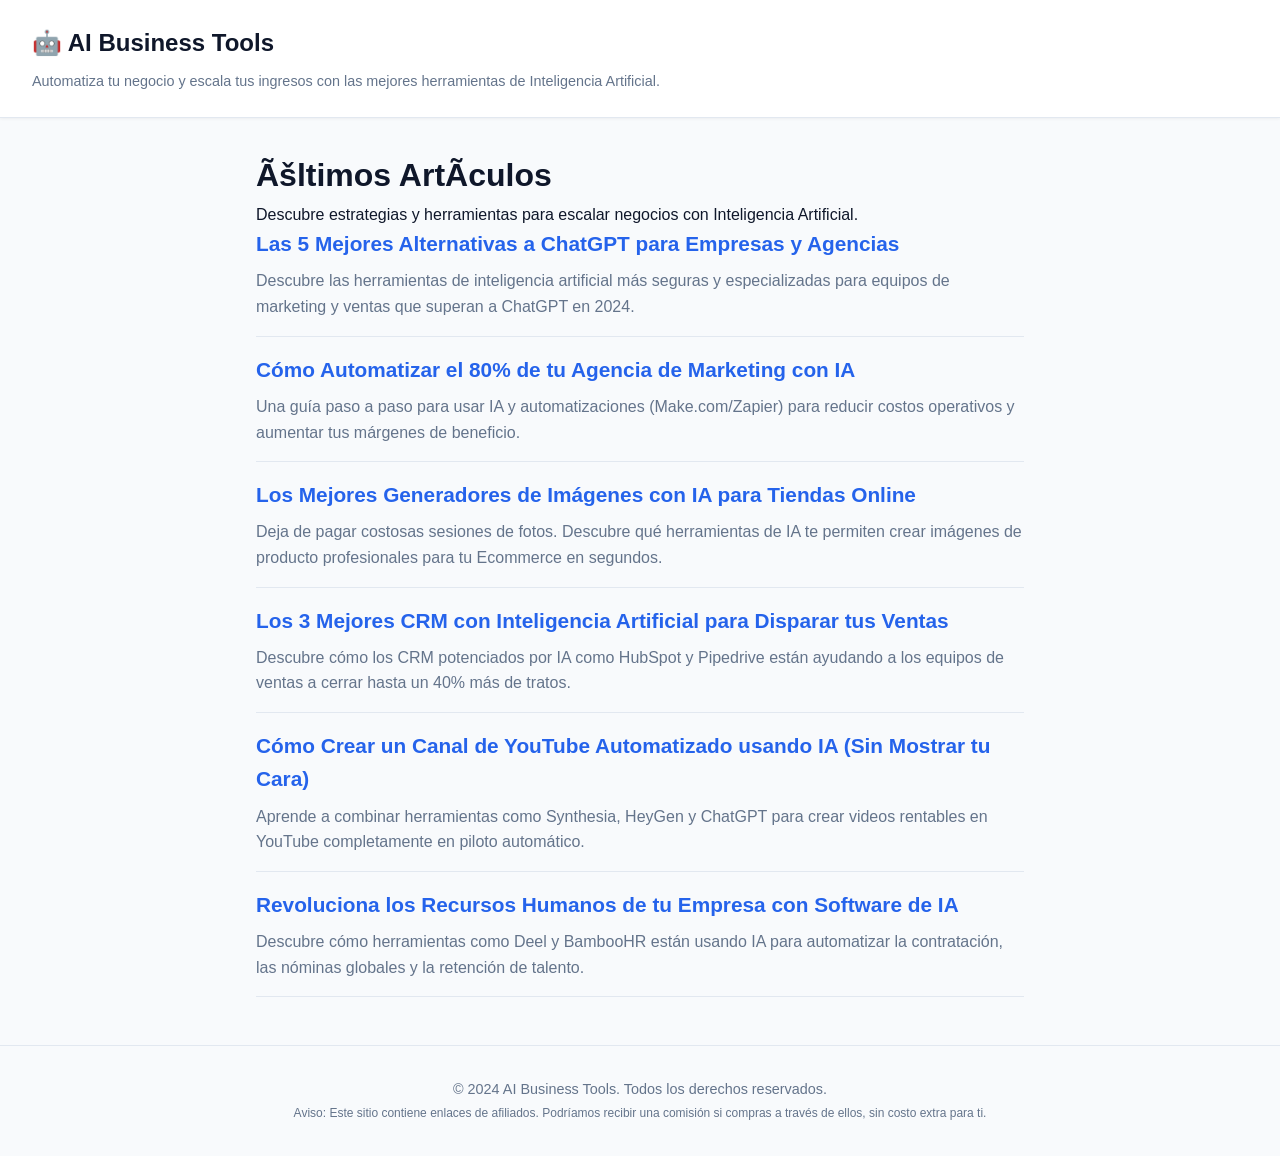
<file: index.html>
﻿<!DOCTYPE html>
<html lang="es">
<head>
    <meta charset="UTF-8">
    <meta name="viewport" content="width=device-width, initial-scale=1.0">
    <title>Blog Inicio | AI Business Tools</title>
    <meta name="description" content="Blog enfocado en herramientas de Inteligencia Artificial para potenciar la productividad y escalar negocios.">
    <link rel="stylesheet" href="style.css">
</head>
<body>
    <header>
        <a href="index.html">🤖 AI Business Tools</a>
        <p>Automatiza tu negocio y escala tus ingresos con las mejores herramientas de Inteligencia Artificial.</p>
    </header>

    <main>
        <h1>Ãšltimos ArtÃ­culos</h1><p>Descubre estrategias y herramientas para escalar negocios con Inteligencia Artificial.</p><ul class='article-list'><li><a href='alternativas-chatgpt-empresas.html'>Las 5 Mejores Alternativas a ChatGPT para Empresas y Agencias</a><p>Descubre las herramientas de inteligencia artificial más seguras y especializadas para equipos de marketing y ventas que superan a ChatGPT en 2024.</p></li><li><a href='automatizar-agencia-marketing-ia.html'>Cómo Automatizar el 80% de tu Agencia de Marketing con IA</a><p>Una guía paso a paso para usar IA y automatizaciones (Make.com/Zapier) para reducir costos operativos y aumentar tus márgenes de beneficio.</p></li><li><a href='mejores-creadores-imagenes-ia-ecommerce.html'>Los Mejores Generadores de Imágenes con IA para Tiendas Online</a><p>Deja de pagar costosas sesiones de fotos. Descubre qué herramientas de IA te permiten crear imágenes de producto profesionales para tu Ecommerce en segundos.</p></li><li><a href='mejores-crm-ia-ventas.html'>Los 3 Mejores CRM con Inteligencia Artificial para Disparar tus Ventas</a><p>Descubre cómo los CRM potenciados por IA como HubSpot y Pipedrive están ayudando a los equipos de ventas a cerrar hasta un 40% más de tratos.</p></li><li><a href='generadores-video-ia-youtube.html'>Cómo Crear un Canal de YouTube Automatizado usando IA (Sin Mostrar tu Cara)</a><p>Aprende a combinar herramientas como Synthesia, HeyGen y ChatGPT para crear videos rentables en YouTube completamente en piloto automático.</p></li><li><a href='software-rrhh-inteligencia-artificial.html'>Revoluciona los Recursos Humanos de tu Empresa con Software de IA</a><p>Descubre cómo herramientas como Deel y BambooHR están usando IA para automatizar la contratación, las nóminas globales y la retención de talento.</p></li></ul>
    </main>

    <footer>
        <p>&copy; 2024 AI Business Tools. Todos los derechos reservados. <br><small>Aviso: Este sitio contiene enlaces de afiliados. Podríamos recibir una comisión si compras a través de ellos, sin costo extra para ti.</small></p>
    </footer>
</body>
</html>
</file>
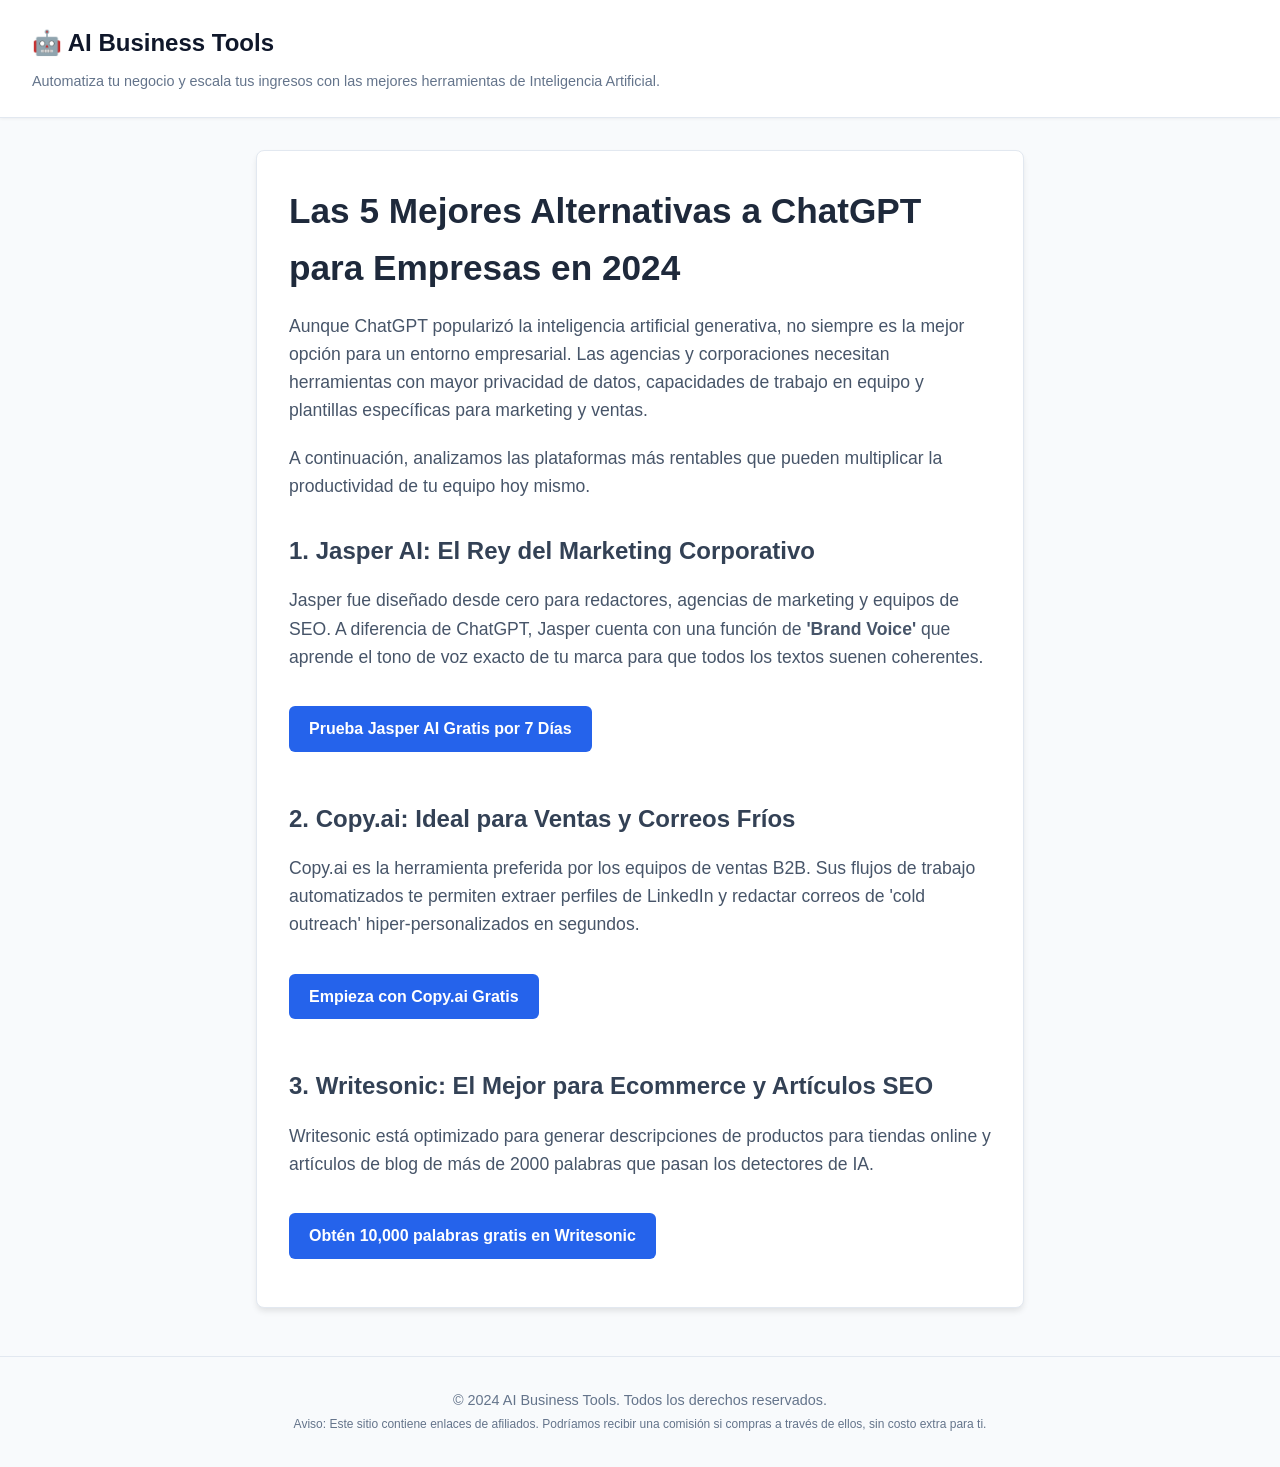
<file: alternativas-chatgpt-empresas.html>
﻿<!DOCTYPE html>
<html lang="es">
<head>
    <meta charset="UTF-8">
    <meta name="viewport" content="width=device-width, initial-scale=1.0">
    <title>Las 5 Mejores Alternativas a ChatGPT para Empresas y Agencias | AI Business Tools</title>
    <meta name="description" content="Blog enfocado en herramientas de Inteligencia Artificial para potenciar la productividad y escalar negocios.">
    <link rel="stylesheet" href="style.css">
</head>
<body>
    <header>
        <a href="index.html">🤖 AI Business Tools</a>
        <p>Automatiza tu negocio y escala tus ingresos con las mejores herramientas de Inteligencia Artificial.</p>
    </header>

    <main>
        <article><h1>Las 5 Mejores Alternativas a ChatGPT para Empresas en 2024</h1><p>Aunque ChatGPT popularizó la inteligencia artificial generativa, no siempre es la mejor opción para un entorno empresarial. Las agencias y corporaciones necesitan herramientas con mayor privacidad de datos, capacidades de trabajo en equipo y plantillas específicas para marketing y ventas.</p><p>A continuación, analizamos las plataformas más rentables que pueden multiplicar la productividad de tu equipo hoy mismo.</p><h2>1. Jasper AI: El Rey del Marketing Corporativo</h2><p>Jasper fue diseñado desde cero para redactores, agencias de marketing y equipos de SEO. A diferencia de ChatGPT, Jasper cuenta con una función de <strong>'Brand Voice'</strong> que aprende el tono de voz exacto de tu marca para que todos los textos suenen coherentes.</p><a href='#' class='btn-affiliate'>Prueba Jasper AI Gratis por 7 Días</a><h2>2. Copy.ai: Ideal para Ventas y Correos Fríos</h2><p>Copy.ai es la herramienta preferida por los equipos de ventas B2B. Sus flujos de trabajo automatizados te permiten extraer perfiles de LinkedIn y redactar correos de 'cold outreach' hiper-personalizados en segundos.</p><a href='#' class='btn-affiliate'>Empieza con Copy.ai Gratis</a><h2>3. Writesonic: El Mejor para Ecommerce y Artículos SEO</h2><p>Writesonic está optimizado para generar descripciones de productos para tiendas online y artículos de blog de más de 2000 palabras que pasan los detectores de IA.</p><a href='#' class='btn-affiliate'>Obtén 10,000 palabras gratis en Writesonic</a></article>
    </main>

    <footer>
        <p>&copy; 2024 AI Business Tools. Todos los derechos reservados. <br><small>Aviso: Este sitio contiene enlaces de afiliados. Podríamos recibir una comisión si compras a través de ellos, sin costo extra para ti.</small></p>
    </footer>
</body>
</html>
</file>
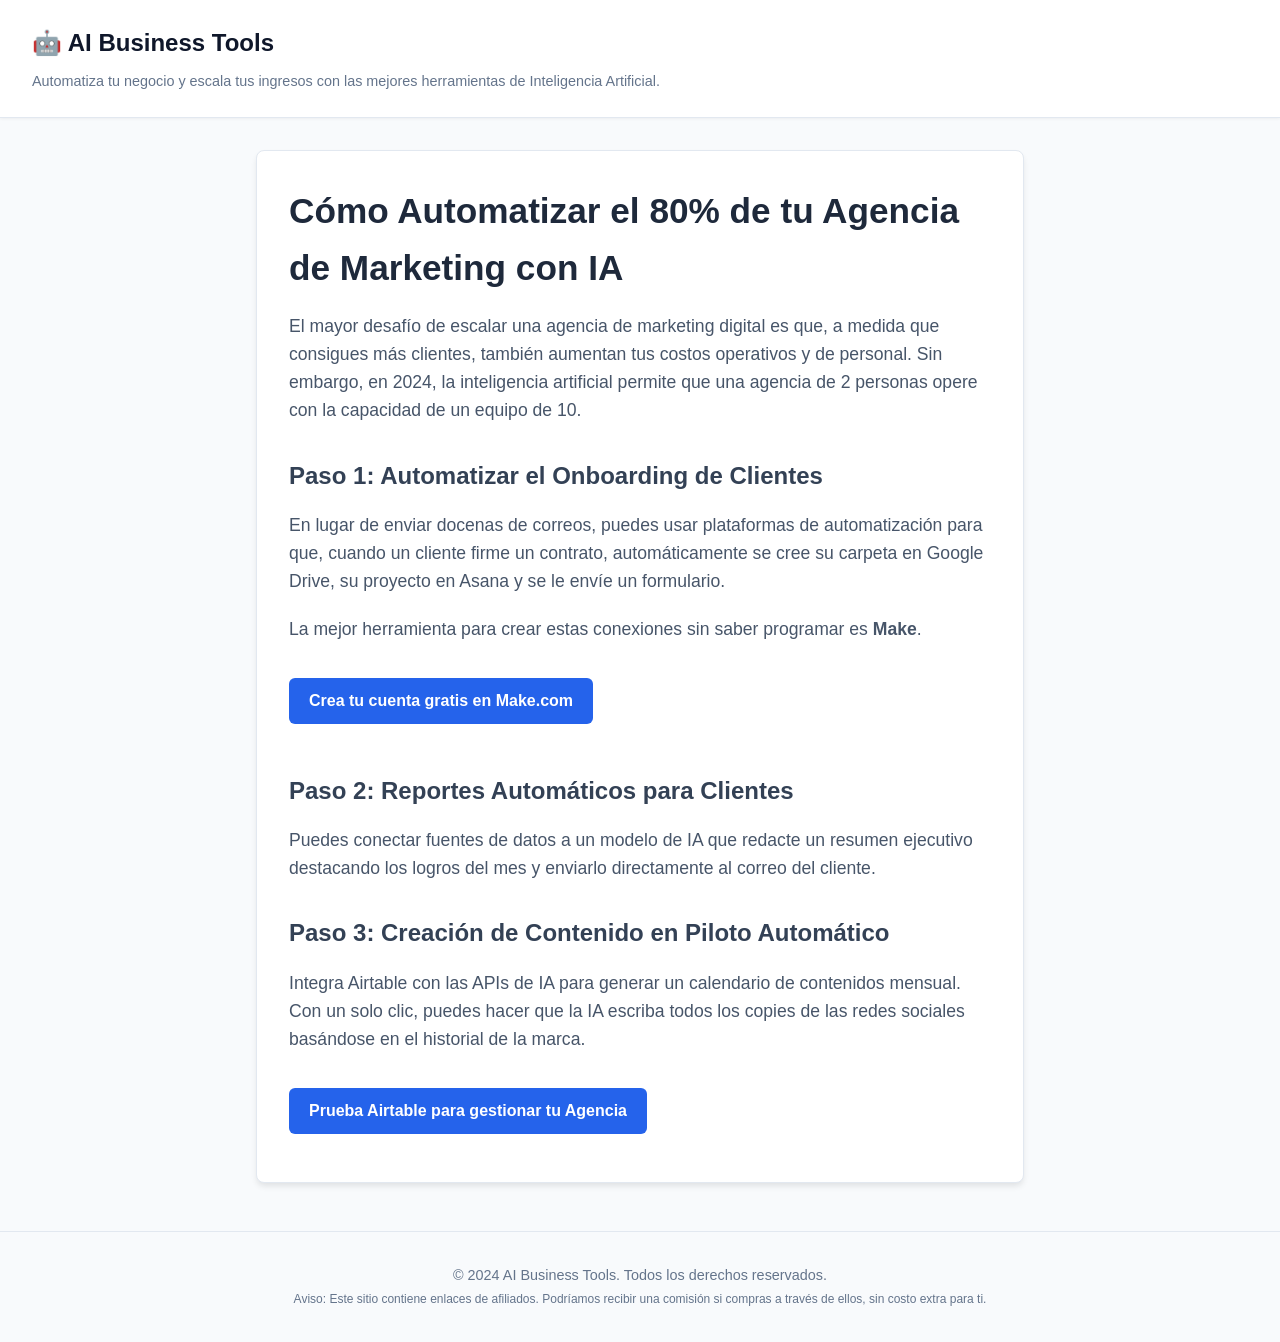
<file: automatizar-agencia-marketing-ia.html>
﻿<!DOCTYPE html>
<html lang="es">
<head>
    <meta charset="UTF-8">
    <meta name="viewport" content="width=device-width, initial-scale=1.0">
    <title>Cómo Automatizar el 80% de tu Agencia de Marketing con IA | AI Business Tools</title>
    <meta name="description" content="Blog enfocado en herramientas de Inteligencia Artificial para potenciar la productividad y escalar negocios.">
    <link rel="stylesheet" href="style.css">
</head>
<body>
    <header>
        <a href="index.html">🤖 AI Business Tools</a>
        <p>Automatiza tu negocio y escala tus ingresos con las mejores herramientas de Inteligencia Artificial.</p>
    </header>

    <main>
        <article><h1>Cómo Automatizar el 80% de tu Agencia de Marketing con IA</h1><p>El mayor desafío de escalar una agencia de marketing digital es que, a medida que consigues más clientes, también aumentan tus costos operativos y de personal. Sin embargo, en 2024, la inteligencia artificial permite que una agencia de 2 personas opere con la capacidad de un equipo de 10.</p><h2>Paso 1: Automatizar el Onboarding de Clientes</h2><p>En lugar de enviar docenas de correos, puedes usar plataformas de automatización para que, cuando un cliente firme un contrato, automáticamente se cree su carpeta en Google Drive, su proyecto en Asana y se le envíe un formulario.</p><p>La mejor herramienta para crear estas conexiones sin saber programar es <strong>Make</strong>.</p><a href='#' class='btn-affiliate'>Crea tu cuenta gratis en Make.com</a><h2>Paso 2: Reportes Automáticos para Clientes</h2><p>Puedes conectar fuentes de datos a un modelo de IA que redacte un resumen ejecutivo destacando los logros del mes y enviarlo directamente al correo del cliente.</p><h2>Paso 3: Creación de Contenido en Piloto Automático</h2><p>Integra Airtable con las APIs de IA para generar un calendario de contenidos mensual. Con un solo clic, puedes hacer que la IA escriba todos los copies de las redes sociales basándose en el historial de la marca.</p><a href='#' class='btn-affiliate'>Prueba Airtable para gestionar tu Agencia</a></article>
    </main>

    <footer>
        <p>&copy; 2024 AI Business Tools. Todos los derechos reservados. <br><small>Aviso: Este sitio contiene enlaces de afiliados. Podríamos recibir una comisión si compras a través de ellos, sin costo extra para ti.</small></p>
    </footer>
</body>
</html>
</file>
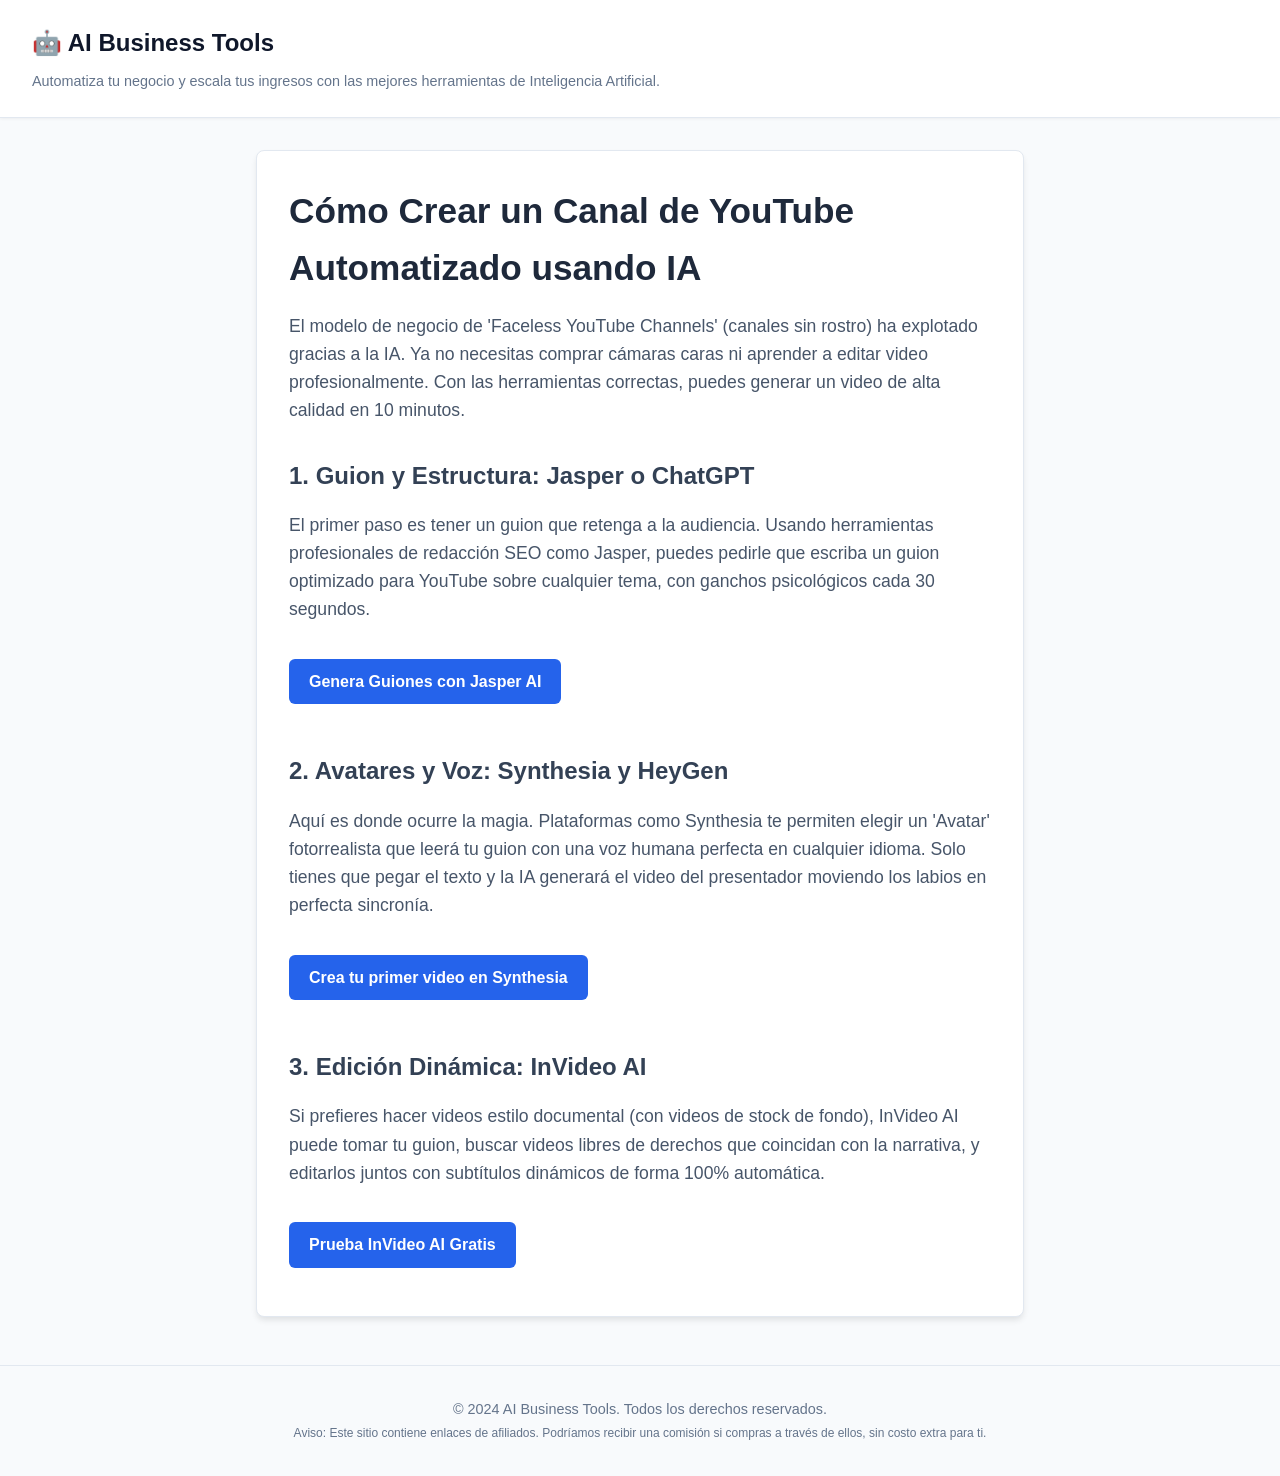
<file: generadores-video-ia-youtube.html>
﻿<!DOCTYPE html>
<html lang="es">
<head>
    <meta charset="UTF-8">
    <meta name="viewport" content="width=device-width, initial-scale=1.0">
    <title>Cómo Crear un Canal de YouTube Automatizado usando IA (Sin Mostrar tu Cara) | AI Business Tools</title>
    <meta name="description" content="Blog enfocado en herramientas de Inteligencia Artificial para potenciar la productividad y escalar negocios.">
    <link rel="stylesheet" href="style.css">
</head>
<body>
    <header>
        <a href="index.html">🤖 AI Business Tools</a>
        <p>Automatiza tu negocio y escala tus ingresos con las mejores herramientas de Inteligencia Artificial.</p>
    </header>

    <main>
        <article><h1>Cómo Crear un Canal de YouTube Automatizado usando IA</h1><p>El modelo de negocio de 'Faceless YouTube Channels' (canales sin rostro) ha explotado gracias a la IA. Ya no necesitas comprar cámaras caras ni aprender a editar video profesionalmente. Con las herramientas correctas, puedes generar un video de alta calidad en 10 minutos.</p><h2>1. Guion y Estructura: Jasper o ChatGPT</h2><p>El primer paso es tener un guion que retenga a la audiencia. Usando herramientas profesionales de redacción SEO como Jasper, puedes pedirle que escriba un guion optimizado para YouTube sobre cualquier tema, con ganchos psicológicos cada 30 segundos.</p><a href='#' class='btn-affiliate'>Genera Guiones con Jasper AI</a><h2>2. Avatares y Voz: Synthesia y HeyGen</h2><p>Aquí es donde ocurre la magia. Plataformas como Synthesia te permiten elegir un 'Avatar' fotorrealista que leerá tu guion con una voz humana perfecta en cualquier idioma. Solo tienes que pegar el texto y la IA generará el video del presentador moviendo los labios en perfecta sincronía.</p><a href='#' class='btn-affiliate'>Crea tu primer video en Synthesia</a><h2>3. Edición Dinámica: InVideo AI</h2><p>Si prefieres hacer videos estilo documental (con videos de stock de fondo), InVideo AI puede tomar tu guion, buscar videos libres de derechos que coincidan con la narrativa, y editarlos juntos con subtítulos dinámicos de forma 100% automática.</p><a href='#' class='btn-affiliate'>Prueba InVideo AI Gratis</a></article>
    </main>

    <footer>
        <p>&copy; 2024 AI Business Tools. Todos los derechos reservados. <br><small>Aviso: Este sitio contiene enlaces de afiliados. Podríamos recibir una comisión si compras a través de ellos, sin costo extra para ti.</small></p>
    </footer>
</body>
</html>
</file>
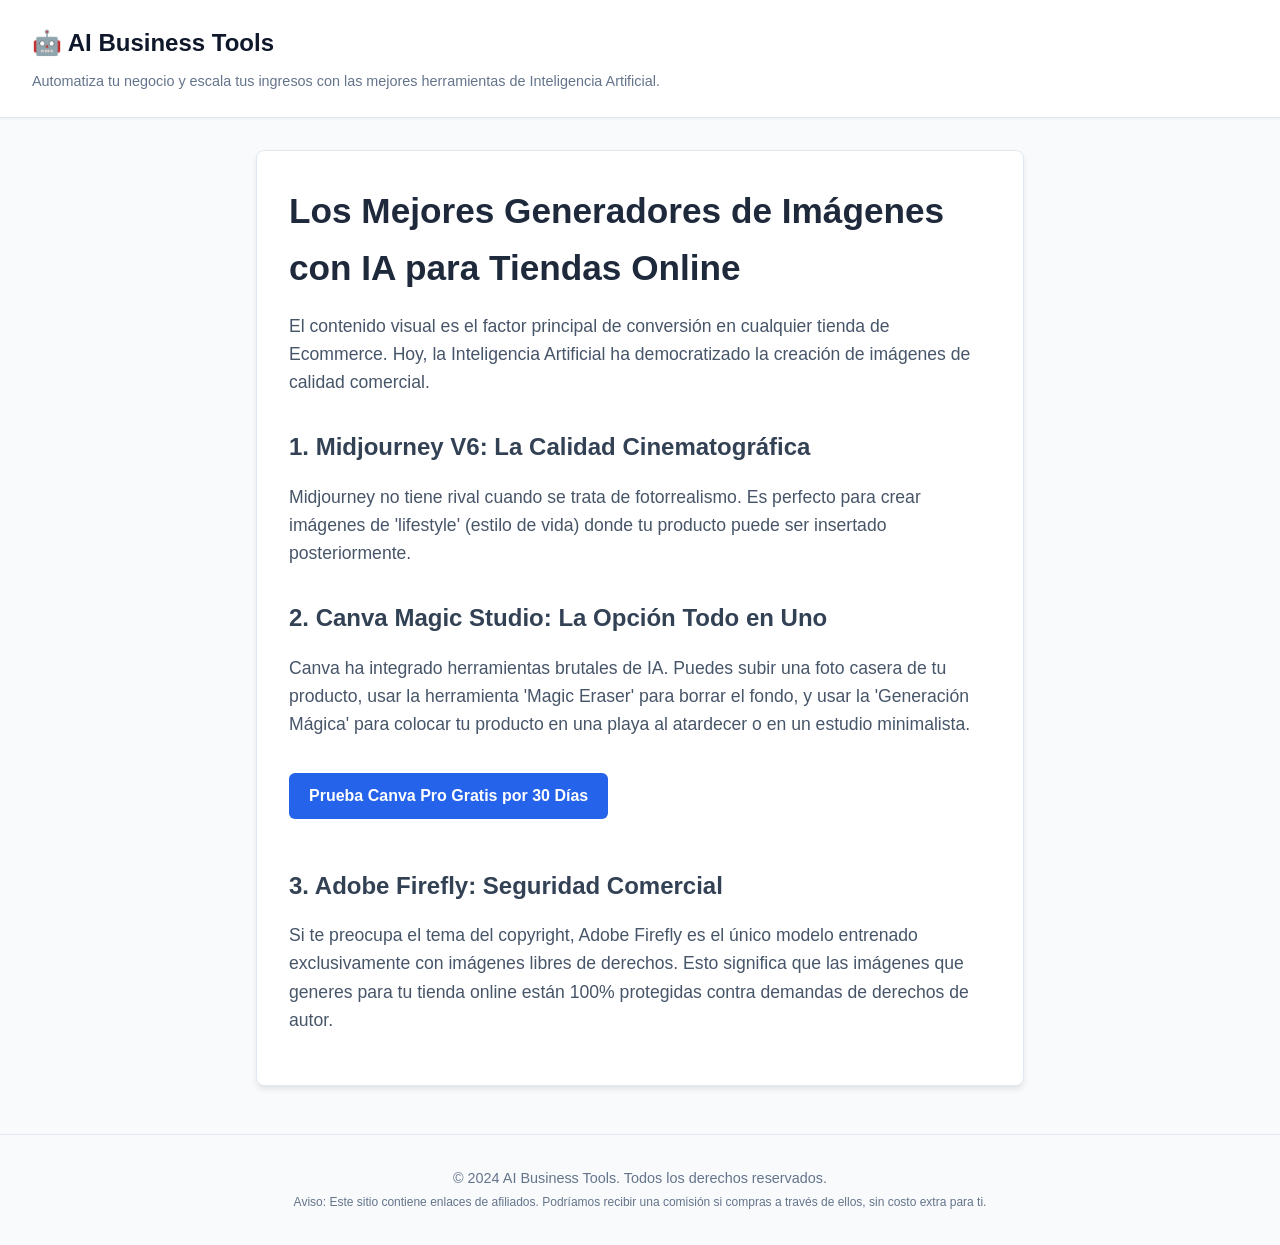
<file: mejores-creadores-imagenes-ia-ecommerce.html>
﻿<!DOCTYPE html>
<html lang="es">
<head>
    <meta charset="UTF-8">
    <meta name="viewport" content="width=device-width, initial-scale=1.0">
    <title>Los Mejores Generadores de Imágenes con IA para Tiendas Online | AI Business Tools</title>
    <meta name="description" content="Blog enfocado en herramientas de Inteligencia Artificial para potenciar la productividad y escalar negocios.">
    <link rel="stylesheet" href="style.css">
</head>
<body>
    <header>
        <a href="index.html">🤖 AI Business Tools</a>
        <p>Automatiza tu negocio y escala tus ingresos con las mejores herramientas de Inteligencia Artificial.</p>
    </header>

    <main>
        <article><h1>Los Mejores Generadores de Imágenes con IA para Tiendas Online</h1><p>El contenido visual es el factor principal de conversión en cualquier tienda de Ecommerce. Hoy, la Inteligencia Artificial ha democratizado la creación de imágenes de calidad comercial.</p><h2>1. Midjourney V6: La Calidad Cinematográfica</h2><p>Midjourney no tiene rival cuando se trata de fotorrealismo. Es perfecto para crear imágenes de 'lifestyle' (estilo de vida) donde tu producto puede ser insertado posteriormente.</p><h2>2. Canva Magic Studio: La Opción Todo en Uno</h2><p>Canva ha integrado herramientas brutales de IA. Puedes subir una foto casera de tu producto, usar la herramienta 'Magic Eraser' para borrar el fondo, y usar la 'Generación Mágica' para colocar tu producto en una playa al atardecer o en un estudio minimalista.</p><a href='#' class='btn-affiliate'>Prueba Canva Pro Gratis por 30 Días</a><h2>3. Adobe Firefly: Seguridad Comercial</h2><p>Si te preocupa el tema del copyright, Adobe Firefly es el único modelo entrenado exclusivamente con imágenes libres de derechos. Esto significa que las imágenes que generes para tu tienda online están 100% protegidas contra demandas de derechos de autor.</p></article>
    </main>

    <footer>
        <p>&copy; 2024 AI Business Tools. Todos los derechos reservados. <br><small>Aviso: Este sitio contiene enlaces de afiliados. Podríamos recibir una comisión si compras a través de ellos, sin costo extra para ti.</small></p>
    </footer>
</body>
</html>
</file>
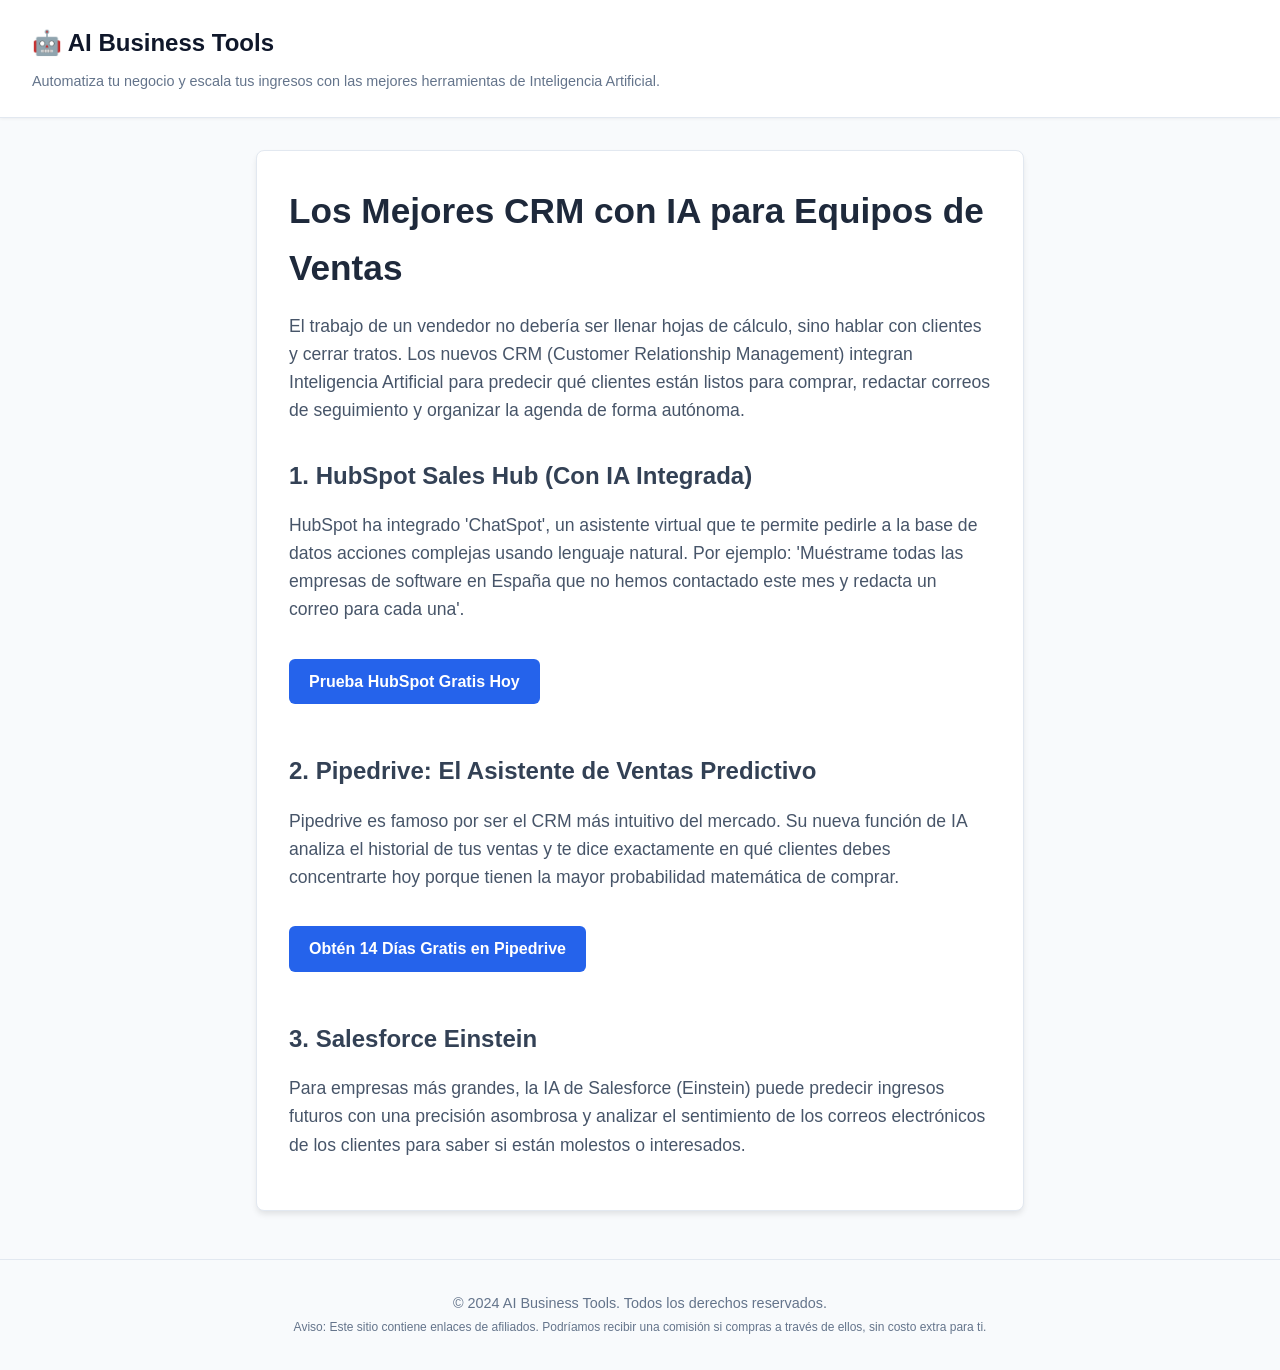
<file: mejores-crm-ia-ventas.html>
﻿<!DOCTYPE html>
<html lang="es">
<head>
    <meta charset="UTF-8">
    <meta name="viewport" content="width=device-width, initial-scale=1.0">
    <title>Los 3 Mejores CRM con Inteligencia Artificial para Disparar tus Ventas | AI Business Tools</title>
    <meta name="description" content="Blog enfocado en herramientas de Inteligencia Artificial para potenciar la productividad y escalar negocios.">
    <link rel="stylesheet" href="style.css">
</head>
<body>
    <header>
        <a href="index.html">🤖 AI Business Tools</a>
        <p>Automatiza tu negocio y escala tus ingresos con las mejores herramientas de Inteligencia Artificial.</p>
    </header>

    <main>
        <article><h1>Los Mejores CRM con IA para Equipos de Ventas</h1><p>El trabajo de un vendedor no debería ser llenar hojas de cálculo, sino hablar con clientes y cerrar tratos. Los nuevos CRM (Customer Relationship Management) integran Inteligencia Artificial para predecir qué clientes están listos para comprar, redactar correos de seguimiento y organizar la agenda de forma autónoma.</p><h2>1. HubSpot Sales Hub (Con IA Integrada)</h2><p>HubSpot ha integrado 'ChatSpot', un asistente virtual que te permite pedirle a la base de datos acciones complejas usando lenguaje natural. Por ejemplo: 'Muéstrame todas las empresas de software en España que no hemos contactado este mes y redacta un correo para cada una'.</p><a href='#' class='btn-affiliate'>Prueba HubSpot Gratis Hoy</a><h2>2. Pipedrive: El Asistente de Ventas Predictivo</h2><p>Pipedrive es famoso por ser el CRM más intuitivo del mercado. Su nueva función de IA analiza el historial de tus ventas y te dice exactamente en qué clientes debes concentrarte hoy porque tienen la mayor probabilidad matemática de comprar.</p><a href='#' class='btn-affiliate'>Obtén 14 Días Gratis en Pipedrive</a><h2>3. Salesforce Einstein</h2><p>Para empresas más grandes, la IA de Salesforce (Einstein) puede predecir ingresos futuros con una precisión asombrosa y analizar el sentimiento de los correos electrónicos de los clientes para saber si están molestos o interesados.</p></article>
    </main>

    <footer>
        <p>&copy; 2024 AI Business Tools. Todos los derechos reservados. <br><small>Aviso: Este sitio contiene enlaces de afiliados. Podríamos recibir una comisión si compras a través de ellos, sin costo extra para ti.</small></p>
    </footer>
</body>
</html>
</file>
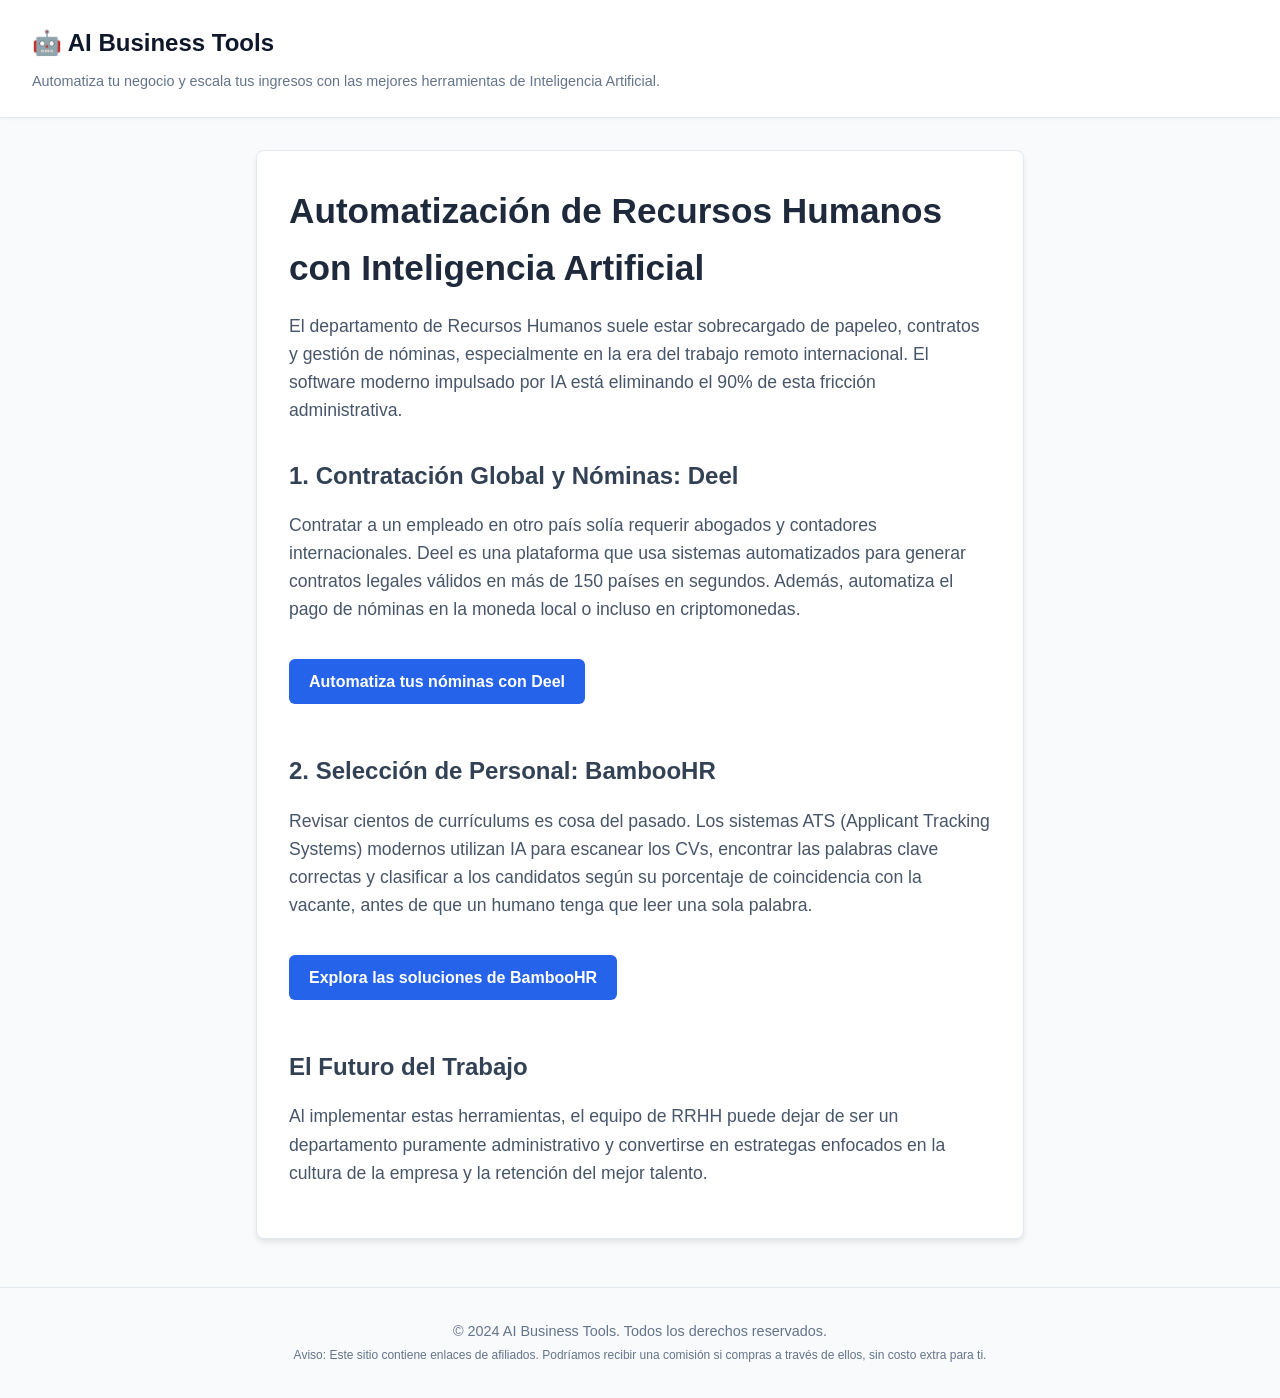
<file: software-rrhh-inteligencia-artificial.html>
﻿<!DOCTYPE html>
<html lang="es">
<head>
    <meta charset="UTF-8">
    <meta name="viewport" content="width=device-width, initial-scale=1.0">
    <title>Revoluciona los Recursos Humanos de tu Empresa con Software de IA | AI Business Tools</title>
    <meta name="description" content="Blog enfocado en herramientas de Inteligencia Artificial para potenciar la productividad y escalar negocios.">
    <link rel="stylesheet" href="style.css">
</head>
<body>
    <header>
        <a href="index.html">🤖 AI Business Tools</a>
        <p>Automatiza tu negocio y escala tus ingresos con las mejores herramientas de Inteligencia Artificial.</p>
    </header>

    <main>
        <article><h1>Automatización de Recursos Humanos con Inteligencia Artificial</h1><p>El departamento de Recursos Humanos suele estar sobrecargado de papeleo, contratos y gestión de nóminas, especialmente en la era del trabajo remoto internacional. El software moderno impulsado por IA está eliminando el 90% de esta fricción administrativa.</p><h2>1. Contratación Global y Nóminas: Deel</h2><p>Contratar a un empleado en otro país solía requerir abogados y contadores internacionales. Deel es una plataforma que usa sistemas automatizados para generar contratos legales válidos en más de 150 países en segundos. Además, automatiza el pago de nóminas en la moneda local o incluso en criptomonedas.</p><a href='#' class='btn-affiliate'>Automatiza tus nóminas con Deel</a><h2>2. Selección de Personal: BambooHR</h2><p>Revisar cientos de currículums es cosa del pasado. Los sistemas ATS (Applicant Tracking Systems) modernos utilizan IA para escanear los CVs, encontrar las palabras clave correctas y clasificar a los candidatos según su porcentaje de coincidencia con la vacante, antes de que un humano tenga que leer una sola palabra.</p><a href='#' class='btn-affiliate'>Explora las soluciones de BambooHR</a><h2>El Futuro del Trabajo</h2><p>Al implementar estas herramientas, el equipo de RRHH puede dejar de ser un departamento puramente administrativo y convertirse en estrategas enfocados en la cultura de la empresa y la retención del mejor talento.</p></article>
    </main>

    <footer>
        <p>&copy; 2024 AI Business Tools. Todos los derechos reservados. <br><small>Aviso: Este sitio contiene enlaces de afiliados. Podríamos recibir una comisión si compras a través de ellos, sin costo extra para ti.</small></p>
    </footer>
</body>
</html>
</file>
<file: style.css>
:root {
  --primary: #2563eb;
  --bg: #f8fafc;
  --text: #0f172a;
  --card-bg: #ffffff;
  --border: #e2e8f0;
}

* { box-sizing: border-box; margin: 0; padding: 0; }

body {
  font-family: -apple-system, BlinkMacSystemFont, "Segoe UI", Roboto, Helvetica, Arial, sans-serif;
  background-color: var(--bg);
  color: var(--text);
  line-height: 1.6;
}

header {
  background-color: var(--card-bg);
  padding: 1.5rem 2rem;
  border-bottom: 1px solid var(--border);
  box-shadow: 0 1px 3px rgba(0,0,0,0.05);
}

header a { text-decoration: none; color: var(--text); font-size: 1.5rem; font-weight: bold; }
header p { color: #64748b; font-size: 0.9rem; margin-top: 0.5rem; }

main {
  max-width: 800px;
  margin: 2rem auto;
  padding: 0 1rem;
}

.card, article {
  background: var(--card-bg);
  border: 1px solid var(--border);
  border-radius: 8px;
  padding: 2rem;
  margin-bottom: 2rem;
  box-shadow: 0 4px 6px -1px rgba(0, 0, 0, 0.1);
}

article h1 { font-size: 2.2rem; margin-bottom: 1rem; color: #1e293b; }
article h2 { font-size: 1.5rem; margin-top: 2rem; margin-bottom: 1rem; color: #334155; }
article p { margin-bottom: 1.2rem; font-size: 1.1rem; color: #475569; }
article ul { margin-bottom: 1.2rem; padding-left: 2rem; }
article li { margin-bottom: 0.5rem; font-size: 1.1rem; color: #475569; }

.btn-affiliate {
  display: inline-block;
  background-color: var(--primary);
  color: white !important;
  padding: 10px 20px;
  border-radius: 6px;
  text-decoration: none;
  font-weight: bold;
  margin: 1rem 0;
  text-align: center;
}
.btn-affiliate:hover { background-color: #1d4ed8; }

.article-list { list-style: none; padding: 0; }
.article-list li { margin-bottom: 1rem; border-bottom: 1px solid var(--border); padding-bottom: 1rem; }
.article-list a { text-decoration: none; color: var(--primary); font-size: 1.3rem; font-weight: 600; }
.article-list a:hover { text-decoration: underline; }
.article-list p { color: #64748b; margin-top: 0.5rem; }

footer {
  text-align: center;
  padding: 2rem;
  color: #64748b;
  font-size: 0.9rem;
  border-top: 1px solid var(--border);
  margin-top: 3rem;
}
</file>
